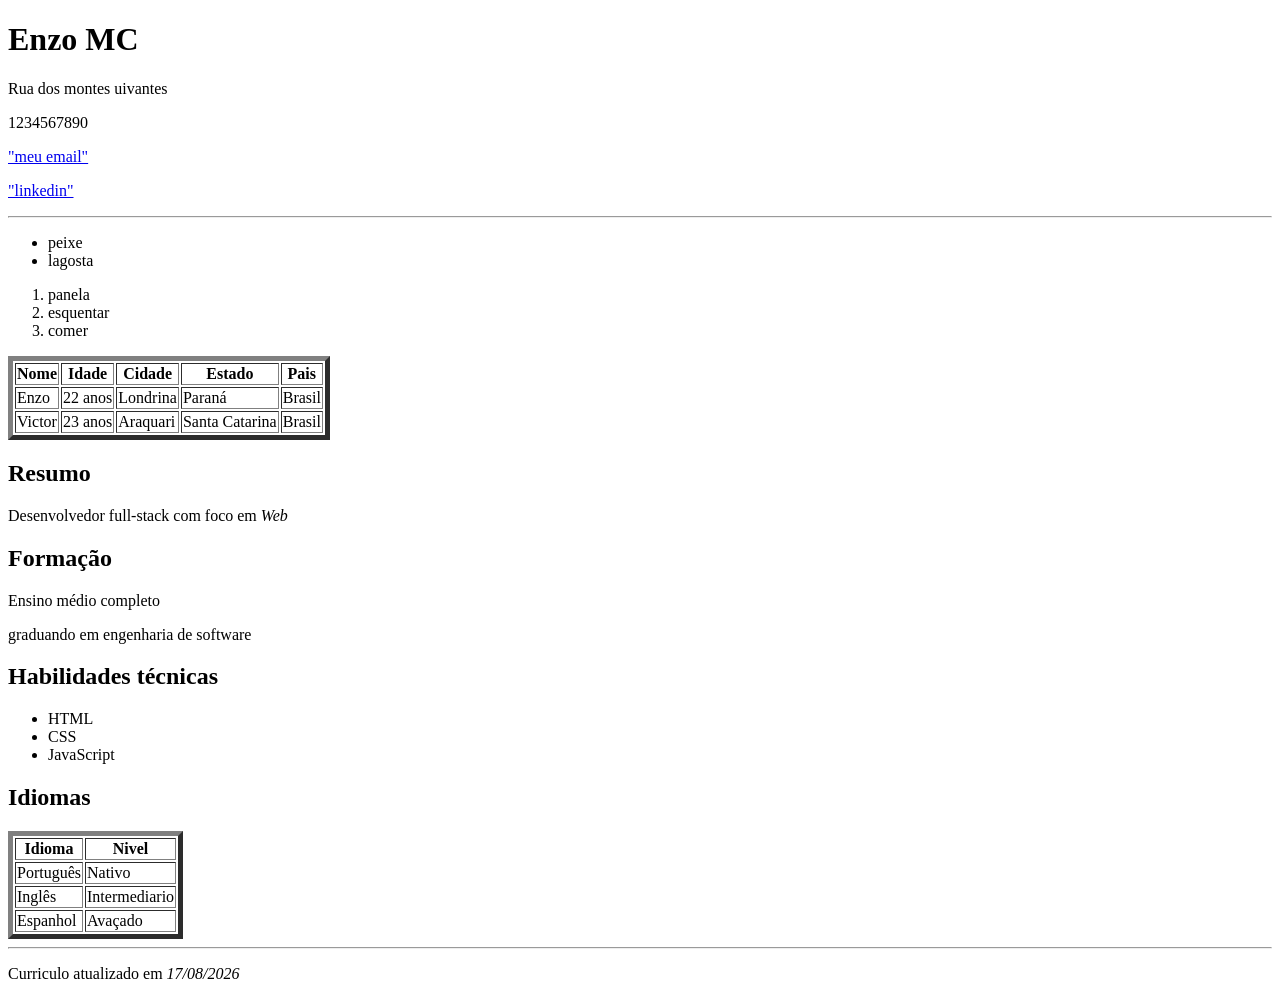
<file: auala2/index.HTML>
<!DOCTYPE html>
<html lang="pt-br">
<head>
    <meta charset="UTF-8">
    <meta name="viewport" content="width=device-width, initial-scale=1.0">
    <title>Document</title>
</head>
<body>
<div>
    <h1><strong>Enzo MC</strong></h1>
    <p> Rua dos montes uivantes </p>
    <p> 1234567890</p>
    <p> <a href="enzomartins@gmail.com">"meu email" </a> </p>
    <p> <a href="enzomartinscosta">"linkedin" </a> </p>

</div>
<hr>
<div>

    <ul>
        
        <li> peixe  </li>
        <li>  lagosta </li> 

    </ul>

   <ol> 

    <li> panela </li>
    <li> esquentar </li>
    <li> comer  </li>

   </ol> 

</div>

<div>

    <table border="5">

        <tr>

            <th> Nome </th>
            <th> Idade </th>
            <th> Cidade </th>
            <th> Estado </th>
            <th> Pais </th>

        </tr>

        <tr>

            <td> Enzo </td>
            <td> 22 anos </td>
            <td> Londrina </td>
            <td> Paraná </td>
            <td> Brasil </td>

        </tr>

        <tr> 

            <td> Victor </td>
            <td>  23 anos </td> 
            <td> Araquari </td>
            <td> Santa Catarina </td>
            <td> Brasil </td>  

    </table>

</div>

<div>

    <div id="resumo">
        <h2> Resumo </h2>
        <p> Desenvolvedor full-stack com foco em <i>Web</i> </p>
    </div>

    <div id="formação">

        <h2>Formação</h2>
        <p>Ensino médio completo</p>
        <p>graduando em engenharia de software</p>

    </div>


    <div>

        <h2> Habilidades técnicas </h2>

        <ul>

            <li>HTML</li>
            <li>CSS</li>
            <li>JavaScript</li>

        </ul>

    </div>

    <div> 

        <h2> Idiomas </h2>
        <table border="5">
    
            <tr>

                <th> Idioma </th>
                <th> Nivel </th>

            </tr>

            <tr>

                <td> Português </td>
                <td> Nativo </td>

            </tr>

            <tr>

                <td> Inglês </td>
                <td> Intermediario </td>

            </tr>

            <tr>

                <td> Espanhol </td>
                <td> Avaçado </td>

            </tr>
        </table>

    </div>

</div>
<hr>
<div>
    <P>Curriculo atualizado em <i>17/08/2026</i></P>
</div>

</body>
</html>
</file>
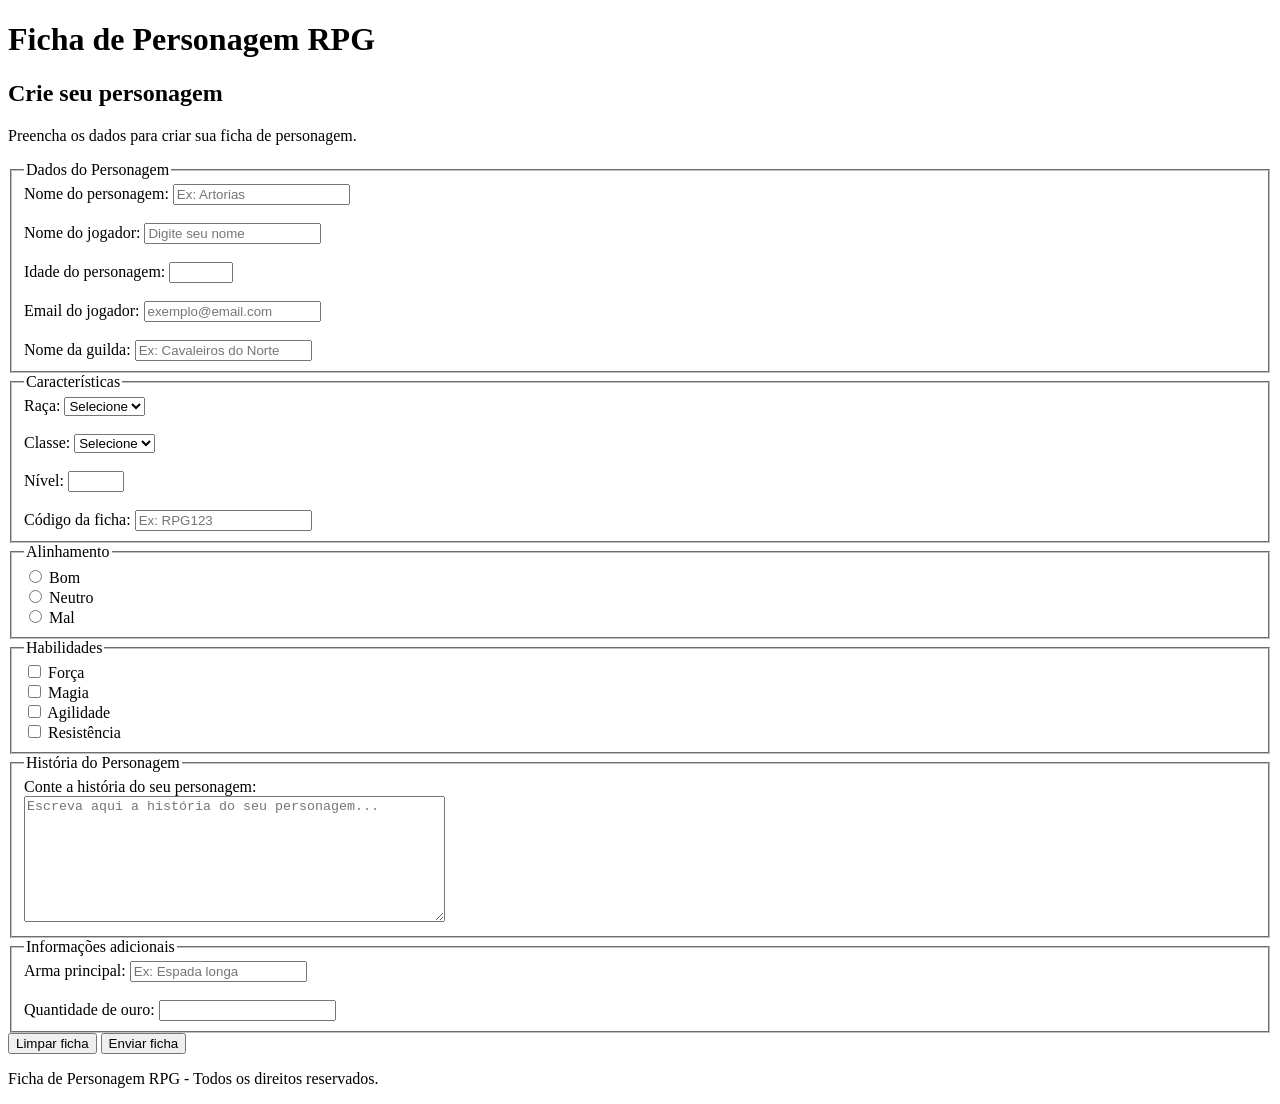
<file: aula 4/index.HTML>
<!DOCTYPE html>
<html lang="pt-br">
<head>
    <meta charset="UTF-8">
    <title>Ficha de Personagem RPG</title>
</head>

<body>
    <header>
        <h1>Ficha de Personagem RPG</h1>
    </header>

    <main>
        <section>
            <h2>Crie seu personagem</h2>

            <form action="https://postman-echo.com/post" method="post">

                <p>Preencha os dados para criar sua ficha de personagem.</p>

                <fieldset>
                    <legend>Dados do Personagem</legend>

                    <div>
                        <label for="nome_id">Nome do personagem:</label>
                        <input
                            id="nome_id"
                            name="nome"
                            type="text"
                            placeholder="Ex: Artorias"
                            required
                        >
                    </div>

                    <br>

                    <div>
                        <label for="jogador_id">Nome do jogador:</label>
                        <input
                            id="jogador_id"
                            name="jogador"
                            type="text"
                            placeholder="Digite seu nome"
                            required
                        >
                    </div>

                    <br>

                    <div>
                        <label for="idade_id">Idade do personagem:</label>
                        <input
                            id="idade_id"
                            name="idade"
                            type="number"
                            min="1"
                            max="1000"
                            required
                        >
                    </div>

                    <br>

                    <div>
                        <label for="email_id">Email do jogador:</label>
                        <input
                            id="email_id"
                            name="email"
                            type="email"
                            placeholder="exemplo@email.com"
                            required
                        >
                    </div>

                    <br>

                    <div>
                        <label for="nome_guilda_id">Nome da guilda:</label>
                        <input
                            id="nome_guilda_id"
                            name="guilda"
                            type="text"
                            placeholder="Ex: Cavaleiros do Norte"
                        >
                    </div>
                </fieldset>

                <fieldset>
                    <legend>Características</legend>

                    <div>
                        <label for="raca_id">Raça:</label>

                        <select
                            id="raca_id"
                            name="raca"
                            required
                        >
                            <option value="">Selecione</option>
                            <option value="humano">Humano</option>
                            <option value="elfo">Elfo</option>
                            <option value="anao">Anão</option>
                            <option value="orc">Orc</option>
                            <option value="halfling">Gigante</option>
                        </select>
                    </div>

                    <br>

                    <div>
                        <label for="classe_id">Classe:</label>

                        <select
                            id="classe_id"
                            name="classe"
                            required
                        >
                            <option value="">Selecione</option>
                            <option value="guerreiro">Guerreiro</option>
                            <option value="mago">Mago</option>
                            <option value="arqueiro">Arqueiro</option>
                            <option value="ladino">Ladino</option>
                            <option value="clerigo">Clérigo</option>
                        </select>
                    </div>

                    <br>

                    <div>
                        <label for="nivel_id">Nível:</label>
                        <input
                            id="nivel_id"
                            name="nivel"
                            type="number"
                            min="1"
                            max="100"
                            required
                        >
                    </div>

                    <br>

                    <div>
                        <label for="codigo_id">Código da ficha:</label>
                        <input
                            id="codigo_id"
                            name="codigo"
                            type="text"
                            placeholder="Ex: RPG123"
                            pattern="[A-Za-z0-9]{6}"
                            title="Digite exatamente 6 letras ou números"
                            required
                        >
                    </div>
                </fieldset>

                <fieldset>
                    <legend>Alinhamento</legend>

                    <div>
                        <input
                            id="bom_id"
                            name="alinhamento"
                            type="radio"
                            value="bom"
                            required
                        >
                        <label for="bom_id">Bom</label>
                    </div>

                    <div>
                        <input
                            id="neutro_id"
                            name="alinhamento"
                            type="radio"
                            value="neutro"
                        >
                        <label for="neutro_id">Neutro</label>
                    </div>

                    <div>
                        <input
                            id="mal_id"
                            name="alinhamento"
                            type="radio"
                            value="mal"
                        >
                        <label for="mal_id">Mal</label>
                    </div>
                </fieldset>

                <fieldset>
                    <legend>Habilidades</legend>

                    <div>
                        <input
                            id="forca_id"
                            name="habilidade"
                            type="checkbox"
                            value="forca"
                        >
                        <label for="forca_id">Força</label>
                    </div>

                    <div>
                        <input
                            id="magia_id"
                            name="habilidade"
                            type="checkbox"
                            value="magia"
                        >
                        <label for="magia_id">Magia</label>
                    </div>

                    <div>
                        <input
                            id="agilidade_id"
                            name="habilidade"
                            type="checkbox"
                            value="agilidade"
                        >
                        <label for="agilidade_id">Agilidade</label>
                    </div>

                    <div>
                        <input
                            id="resistencia_id"
                            name="habilidade"
                            type="checkbox"
                            value="resistencia"
                        >
                        <label for="resistencia_id">Resistência</label>
                    </div>
                </fieldset>

                <fieldset>
                    <legend>História do Personagem</legend>

                    <div>
                        <label for="historia_id">Conte a história do seu personagem:</label>
                        <br>

                        <textarea
                            id="historia_id"
                            name="historia"
                            rows="8"
                            cols="50"
                            placeholder="Escreva aqui a história do seu personagem..."
                        ></textarea>
                    </div>
                </fieldset>

                <fieldset>
                    <legend>Informações adicionais</legend>

                    <div>
                        <label for="arma_id">Arma principal:</label>
                        <input
                            id="arma_id"
                            name="arma"
                            type="text"
                            placeholder="Ex: Espada longa"
                        >
                    </div>

                    <br>

                    <div>
                        <label for="ouro_id">Quantidade de ouro:</label>
                        <input
                            id="ouro_id"
                            name="ouro"
                            type="number"
                            min="0"
                        >
                    </div>
                </fieldset>

                <div>
                    <button type="reset">Limpar ficha</button>
                    <button type="submit">Enviar ficha</button>
                </div>

            </form>
        </section>
    </main>

    <footer>
        <p>Ficha de Personagem RPG - Todos os direitos reservados.</p>
    </footer>
</body>
</html>
</file>
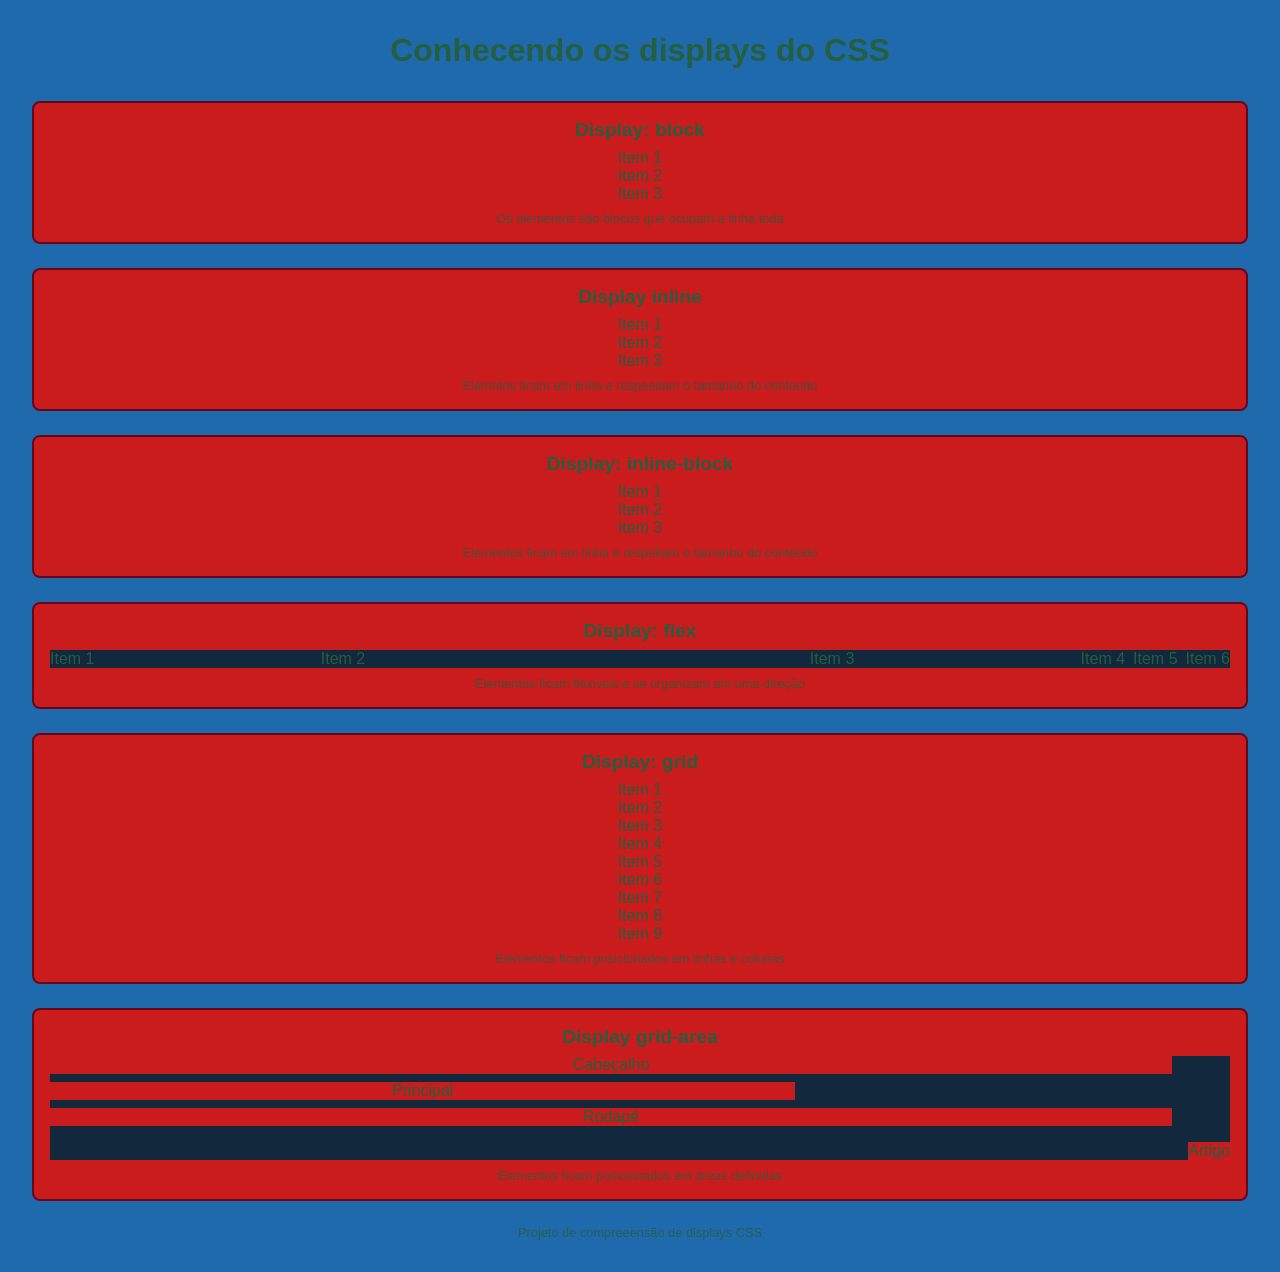
<file: aula06/index.html>
<!DOCTYPE html>
<html lang="en">
<head>
    <meta charset="UTF-8">
    <meta name="viewport" content="width=device-width, initial-scale=1.0">
    <link rel="stylesheet" href="styles/global.css">
    <link rel="icon" href="images/icons8-ac-milan-50.png" type="image/x-icon">
    <title>Conhecendo os displays</title>
</head>
<body>
    <header>
        <h1>Conhecendo os displays do CSS</h1>
        <main>
            <section>
                <h2>Display: block</h2>
                <div class="container-block">
                    <div class="item-block">Item 1</div>
                    <div class="item-block">Item 2</div>
                    <div class="item-block">Item 3</div>
                </div>
                <p>Os elementos são blocos que ocupam a linha toda</p>
            </section>

            <section>
                <h2>Display inline</h2>
                <div class="container-block">
                    <div class="item-block">Item 1</div>
                    <div class="item-block">Item 2</div>
                    <div class="item-block">Item 3</div>
                </div>
                <p>Elemntos ficam em linha e respeeitam o tamanho do conteudo</p>
            </section>

            <section>
                <h2>Display: inline-block</h2>
                <div class="container-block">
                    <div class="item-block">Item 1</div>
                    <div class="item-block">Item 2</div>
                    <div class="item-block">Item 3</div>
                </div>
                <p>Elementos ficam em linha e respeitam o tamanho do conteúdo</p>
            </section>

            <section>

                <h2>Display: flex</h2>
                <div class="container-flex">
                    <div class="item-block">Item 1</div>
                    <div id="item-2" class="item-block">Item 2</div>
                    <div id="item-3" class="item-block">Item 3</div>
                    <div class="item-block">Item 4</div>
                    <div class="item-block">Item 5</div>
                    <div class="item-block">Item 6</div>
                </div>
                <p>Elementos ficam flexiveis e se organizam em uma direção</p>
            </section>

            <section>
                <h2>Display: grid</h2>
                <div class="container-grid">
                    <div class="item-block">Item 1</div>
                    <div class="item-block">Item 2</div>
                    <div class="item-block">Item 3</div>
                    <div class="item-block">Item 4</div>
                    <div class="item-block">Item 5</div>
                    <div class="item-block">Item 6</div>
                    <div class="item-block">Item 7</div>
                    <div class="item-block">Item 8</div>
                    <div class="item-block">Item 9</div>
                </div>
                <p>Elementos ficam posicionados em linhas e colunas</p>
            </section>
            
            <section>
                <h2>Display grid-area</h2>
                <div class="container-grid-area">
                    <div class="item-cabecalho">Cabeçalho</div>
                    <div class="item-principal">Principal</div>
                    <div class="item-artigo">Artigo</div>
                    <div class="item-rodape">Rodapé</div>
                </div>
                <p>Elementos ficam posicionados em áreas definidas</p>
            </section>

        </main> 
        <footer>
            <p>Projeto de compreeensão de displays CSS</p>
        </footer>

    </header>
</body>
</html>
</file>
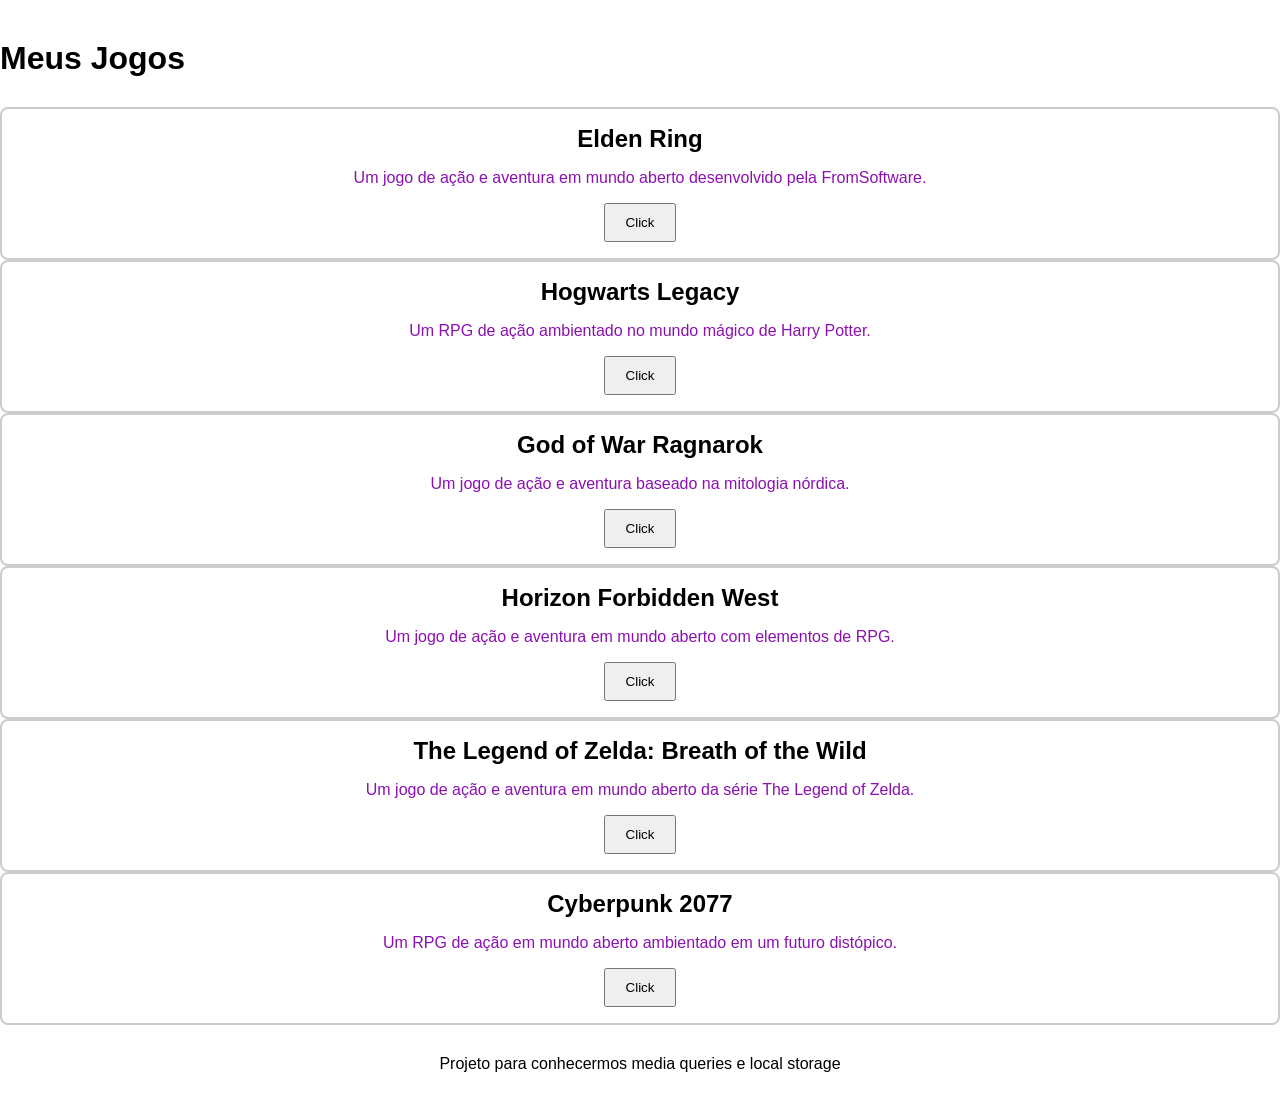
<file: aula09/index.html>
<!DOCTYPE html>
<html lang="pt-br">
<head>
    <meta charset="UTF-8">
    <meta name="viewport" content="width=device-width, initial-scale=1.0">
    <link rel="stylesheet" href="./styles/global.css">
    <script src="./scripts/index.js" defer></script>
    <title>Meus Jogos</title>
</head>
<body>
    <header>
        <h1>Meus Jogos</h1>
    </header>
    <main>
        <section class="cards">
            <div class="card" id="Elden-Ring">
                <h2>Elden Ring</h2>
                <p>Um jogo de ação e aventura em mundo aberto desenvolvido pela FromSoftware.</p>
                <button onclick="marcar('Elden-Ring', 'Elden Ring')">Click</button>
            </div>

            <div class="card" id="Hogwarts-Legacy">
                <h2>Hogwarts Legacy</h2>
                <p>Um RPG de ação ambientado no mundo mágico de Harry Potter.</p>
                <button onclick="marcar('Hogwarts-Legacy', 'Hogwarts Legacy')">Click</button>
            </div>

            <div class="card" id="God-of-War-Ragnarok">
                <h2>God of War Ragnarok</h2>
                <p>Um jogo de ação e aventura baseado na mitologia nórdica.</p>
                <button onclick="marcar('God-of-War-Ragnarok', 'God of War Ragnarok')">Click</button>
            </div>

            <div class="card" id="Horizon-Forbidden-West">
                <h2>Horizon Forbidden West</h2>
                <p>Um jogo de ação e aventura em mundo aberto com elementos de RPG.</p>
                <button onclick="marcar('Horizon-Forbidden-West', 'Horizon Forbidden West')">Click</button>
            </div>

            <div class="card" id="The-Legend-of-Zelda-Breath-of-the-Wild">
                <h2>The Legend of Zelda: Breath of the Wild</h2>
                <p>Um jogo de ação e aventura em mundo aberto da série The Legend of Zelda.</p>
                <button onclick="marcar('The-Legend-of-Zelda-Breath-of-the-Wild', 'The Legend of Zelda: Breath of the Wild')">Click</button>
            </div>

            <div class="card" id="Cyberpunk-2077">
                <h2>Cyberpunk 2077</h2>
                <p>Um RPG de ação em mundo aberto ambientado em um futuro distópico.</p>
                <button onclick="marcar('Cyberpunk-2077', 'Cyberpunk 2077')">Click</button>
            </div>

        </section>
    </main>
    <footer>
        <p>Projeto para conhecermos media queries e local storage</p>
    </footer>
</body>
</html>
</file>
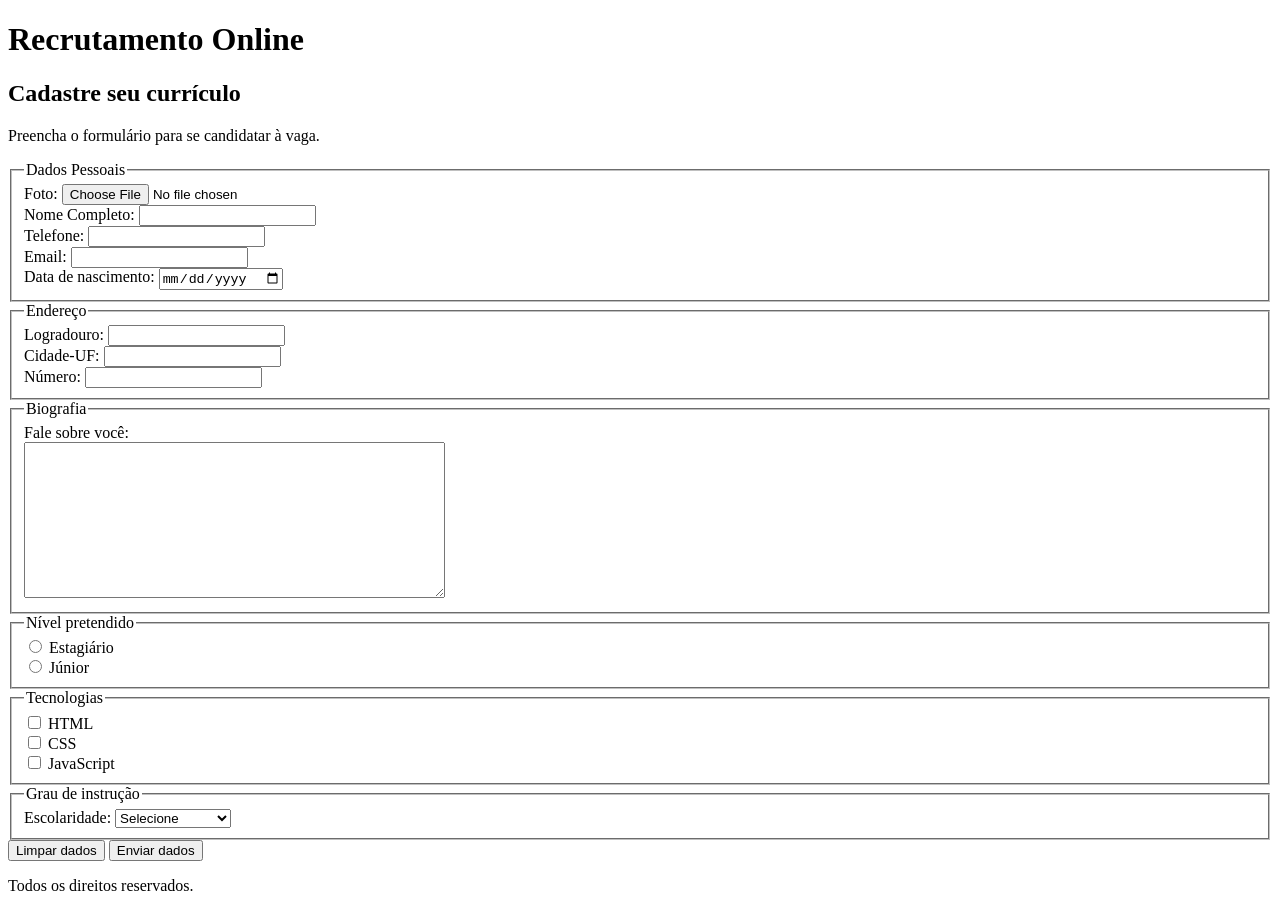
<file: aula3/index.HTML>
<!DOCTYPE html>
<html lang="pt-br">
<head>
    <meta charset="UTF-8">
    <title>Recrutamento Online</title>
</head>

<body>
    <header>
        <h1>Recrutamento Online</h1>
    </header>

    <main>
        <section>
            <h2>Cadastre seu currículo</h2>

            <form action="https://postman-echo.com/post" method="post" enctype="multipart/form-data">
                <p>Preencha o formulário para se candidatar à vaga.</p>

                <fieldset>
                    <legend>Dados Pessoais</legend>
                    
                    <div>

                        <label for="foto_id">Foto:</label>
                        <input id="foto_id" name="foto" type="file" accept="image/*" required>

                    </div>

                    <div>
                        <label for="nome_id">Nome Completo:</label>
                        <input id="nome_id" name="nome" type="text" required>
                    </div>

                    <div>
                        <label for="telefone_id">Telefone:</label>
                        <input id="telefone_id" name="telefone" type="tel" required>
                    </div>

                    <div>
                        <label for="email_id">Email:</label>
                        <input id="email_id" name="email" type="email" required>
                    </div>

                    <div>
                        <label for="data_nasc_id">Data de nascimento:</label>
                        <input id="data_nasc_id" name="data_nasc" type="date" required>
                    </div>
                </fieldset>

                <fieldset>
                    <legend>Endereço</legend>

                    <div>
                        <label for="logradouro_id">Logradouro:</label>
                        <input id="logradouro_id" name="logradouro" type="text" required>
                    </div>

                    <div>
                        <label for="cidade_id">Cidade-UF:</label>
                        <input id="cidade_id" name="cidade" type="text" required>
                    </div>

                    <div>
                        <label for="numero_id">Número:</label>
                        <input id="numero_id" name="numero" type="number" required>
                    </div>
                </fieldset>

                <fieldset>
                    <legend>Biografia</legend>

                    <div>
                        <label for="resumo_id">Fale sobre você:</label>
                        <br>
                        <textarea
                            id="resumo_id"
                            name="resumo"
                            rows="10"
                            cols="50"
                            required
                        ></textarea>
                    </div>
                </fieldset>

                <fieldset>
                    <legend>Nível pretendido</legend>

                    <div>
                        <input
                            id="estagiario_id"
                            name="nivel"
                            type="radio"
                            value="estagiario"
                            required
                        >
                        <label for="estagiario_id">Estagiário</label>
                    </div>

                    <div>
                        <input
                            id="junior_id"
                            name="nivel"
                            type="radio"
                            value="junior"
                        >
                        <label for="junior_id">Júnior</label>
                    </div>
                </fieldset>

                <fieldset>
                    <legend>Tecnologias</legend>

                    <div>
                        <input
                            id="tec_html_id"
                            name="tecnologia"
                            type="checkbox"
                            value="html"
                        >
                        <label for="tec_html_id">HTML</label>
                    </div>

                    <div>
                        <input
                            id="tec_css_id"
                            name="tecnologia"
                            type="checkbox"
                            value="css"
                        >
                        <label for="tec_css_id">CSS</label>
                    </div>

                    <div>
                        <input
                            id="tec_js_id"
                            name="tecnologia"
                            type="checkbox"
                            value="js"
                        >
                        <label for="tec_js_id">JavaScript</label>
                    </div>
                </fieldset>

                <fieldset>
                    <legend>Grau de instrução</legend>

                    <div>
                        <label for="escolaridade_id">Escolaridade:</label>

                        <select
                            id="escolaridade_id"
                            name="escolaridade"
                            required
                        >
                            <option value="">Selecione</option>
                            <option value="medio">Ensino Médio</option>
                            <option value="graduacao">Graduação</option>
                            <option value="pos">Pós-Graduação</option>
                        </select>
                    </div>
                </fieldset>

                <div>
                    <button type="reset">Limpar dados</button>
                    <button type="submit">Enviar dados</button>
                </div>
            </form>
        </section>
    </main>

    <footer>
        <p>Todos os direitos reservados.</p>
    </footer>
</body>
</html>
</file>
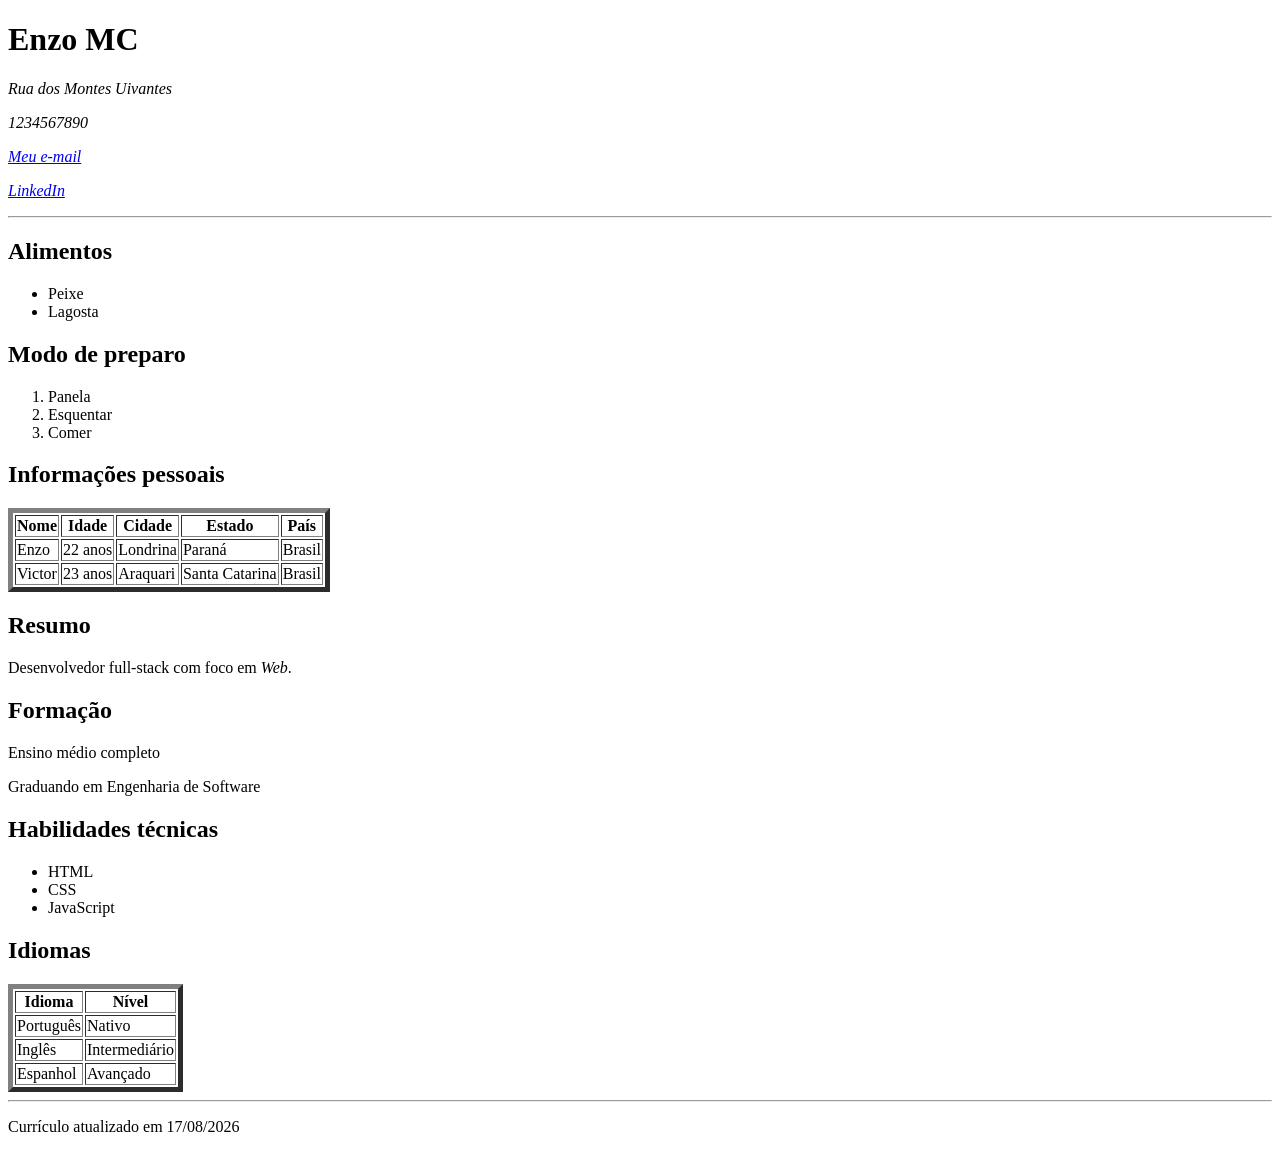
<file: auala2/index_semantico.HTML>
<!DOCTYPE html>
<html lang="pt-BR">
<head>
    <meta charset="UTF-8">
    <meta name="viewport" content="width=device-width, initial-scale=1.0">
    <title>Currículo - Enzo MC</title>
</head>

<body>

    <header>
        <h1>Enzo MC</h1>

        <address>
            <p>Rua dos Montes Uivantes</p>
            <p>1234567890</p>
            <p>
                <a href="mailto:enzomartins@gmail.com">
                    Meu e-mail
                </a>
            </p>
            <p>
                <a href="https://www.linkedin.com/" target="_blank">
                    LinkedIn
                </a>
            </p>
        </address>
    </header>

    <hr>

    <main>

        <section>
            <h2>Alimentos</h2>

            <ul>
                <li>Peixe</li>
                <li>Lagosta</li>
            </ul>

            <h2>Modo de preparo</h2>

            <ol>
                <li>Panela</li>
                <li>Esquentar</li>
                <li>Comer</li>
            </ol>
        </section>

        <section>
            <h2>Informações pessoais</h2>

            <table border="5">
                <thead>
                    <tr>
                        <th>Nome</th>
                        <th>Idade</th>
                        <th>Cidade</th>
                        <th>Estado</th>
                        <th>País</th>
                    </tr>
                </thead>

                <tbody>
                    <tr>
                        <td>Enzo</td>
                        <td>22 anos</td>
                        <td>Londrina</td>
                        <td>Paraná</td>
                        <td>Brasil</td>
                    </tr>

                    <tr>
                        <td>Victor</td>
                        <td>23 anos</td>
                        <td>Araquari</td>
                        <td>Santa Catarina</td>
                        <td>Brasil</td>
                    </tr>
                </tbody>
            </table>
        </section>

        <section>
            <h2>Resumo</h2>
            <p>
                Desenvolvedor full-stack com foco em <em>Web</em>.
            </p>
        </section>

        <section>
            <h2>Formação</h2>

            <p>Ensino médio completo</p>
            <p>Graduando em Engenharia de Software</p>
        </section>

        <section>
            <h2>Habilidades técnicas</h2>

            <ul>
                <li>HTML</li>
                <li>CSS</li>
                <li>JavaScript</li>
            </ul>
        </section>

        <section>
            <h2>Idiomas</h2>

            <table border="5">
                <thead>
                    <tr>
                        <th>Idioma</th>
                        <th>Nível</th>
                    </tr>
                </thead>

                <tbody>
                    <tr>
                        <td>Português</td>
                        <td>Nativo</td>
                    </tr>

                    <tr>
                        <td>Inglês</td>
                        <td>Intermediário</td>
                    </tr>

                    <tr>
                        <td>Espanhol</td>
                        <td>Avançado</td>
                    </tr>
                </tbody>
            </table>
        </section>

    </main>

    <hr>

    <footer>
        <p>
            Currículo atualizado em
            <time datetime="2026-08-17">17/08/2026</time>
        </p>
    </footer>

</body>
</html>
</file>
<file: aula06/styles/global.css>
*{
    margin: 0;
    padding: 0;
    box-sizing: border-box;

}
body {
    font-size: 16px;
    font-family: Arial, Helvetica, sans-serif;
    color: rgb(37, 95, 63);
    background-color: rgb(31, 106, 172);
    padding: 2rem;
}
h1 {
   text-align: center;
   margin-bottom: 2rem;
}
h2 {
    font-size: 1.2rem;
    margin-bottom: 0.5rem;
}
p {
    opacity: 0.8;
    font-size: 0.8rem;
    margin-top: 0.5rem;
}
section {
    background-color: rgb(202, 28, 28);
    padding: 1rem;
    margin-bottom: 1.5rem;
    border-radius: 0.5rem;
    border: 0.125rem solid rgb(102, 8, 27);
    text-align: center;
}
footer {
    text-align: center;
}
.item{
    color: crimson;
    background-color: rgb(17, 40, 61);
}
.container-black .item{
    display: block;
    height: 100px;
    margin: 0.5rem;
}
.container-inline .item{
    display: inline-block;
    width: 5rem;
    padding: 0.5rem;
}

.container-inline-block .item{
    display: inline-block;
    width: 5rem;
    padding: 0.5rem;
}
.container-flex{
    display: flex;
    gap: 0.5rem;
    justify-content: center;
    flex-direction: row;
    flex-wrap: wrap;
    background-color: rgb(17, 40, 61);
}
.container-flex.item{
    padding: 0.5rem;
    flex-basis: 6rem;
    flex-grow: 1;
    flex-shrink: 1;
}
#item-2{
    flex-grow: 2;
}
#item-3{
    flex-grow: 2;
}
.container-grid-area{
    display: grid;
    grid-template-columns: 1fr 1fr 1fr;
    grid-template-rows: 1fr 1fr;
    grid-template-areas: 
        "cabecalho cabecalho cabecalho"
        "principal principal lateral"
        "rodape rodape rodape";
    gap: 0.5rem;
    justify-content: center;
    background-color: rgb(17, 40, 61);
}
.container-grid-area .item-cabecalho{
    grid-area: cabecalho;
    background-color: rgb(202, 28, 28);
}
.container-grid-area .item-principal{
    grid-area: principal;
    background-color: rgb(202, 28, 28);
}
.container-grid-area .item-artigo{
    grid-area: artigo;
    background-color: rgb(202, 28, 28);
}
.container-grid-area .item-rodape{
    grid-area: rodape;
    background-color: rgb(202, 28, 28);
}
</file>
<file: aula09/styles/global.css>
* {
    margin: 0;
    padding: 0;
    box-sizing: border-box;
}

html {
    font-size: 62.5%;
}

body {
    font-family: 'Roboto', sans-serif;
    font-size: 1.6rem;
    margin: 4rem auto;
}

main {
    margin-top: 3rem;
}

footer {
    margin-top: 3rem;
    text-align: center;
}

button {
    padding: 1rem 2rem;
    margin-top: 1.6rem;
}

.container-cards {
    display: grid;
    grid-template-columns: repeat(auto-fit, minmax(300px, 1fr));
    gap: 1.6rem;
}

@media (max-width: 768px) {
    .container-cards {
        grid-template-columns: 1fr 1fr;
    }
}

@media (max-width: 992px) {
    .container-cards {
        grid-template-columns: 1fr 1fr 1fr;
    }
}

.card {
    padding: 1.6rem;
    border: 0.2rem solid #ccc;
    border-radius: 0.8rem;
    text-align: center;
}

.card p {
    margin-top: 1.6rem;
    color: hsl(286, 82%, 38%);

}

.marcado {
    border-color: hsl(286, 82%, 38%);
    background-color: hsl(286, 82%, 38%);
}
</file>
